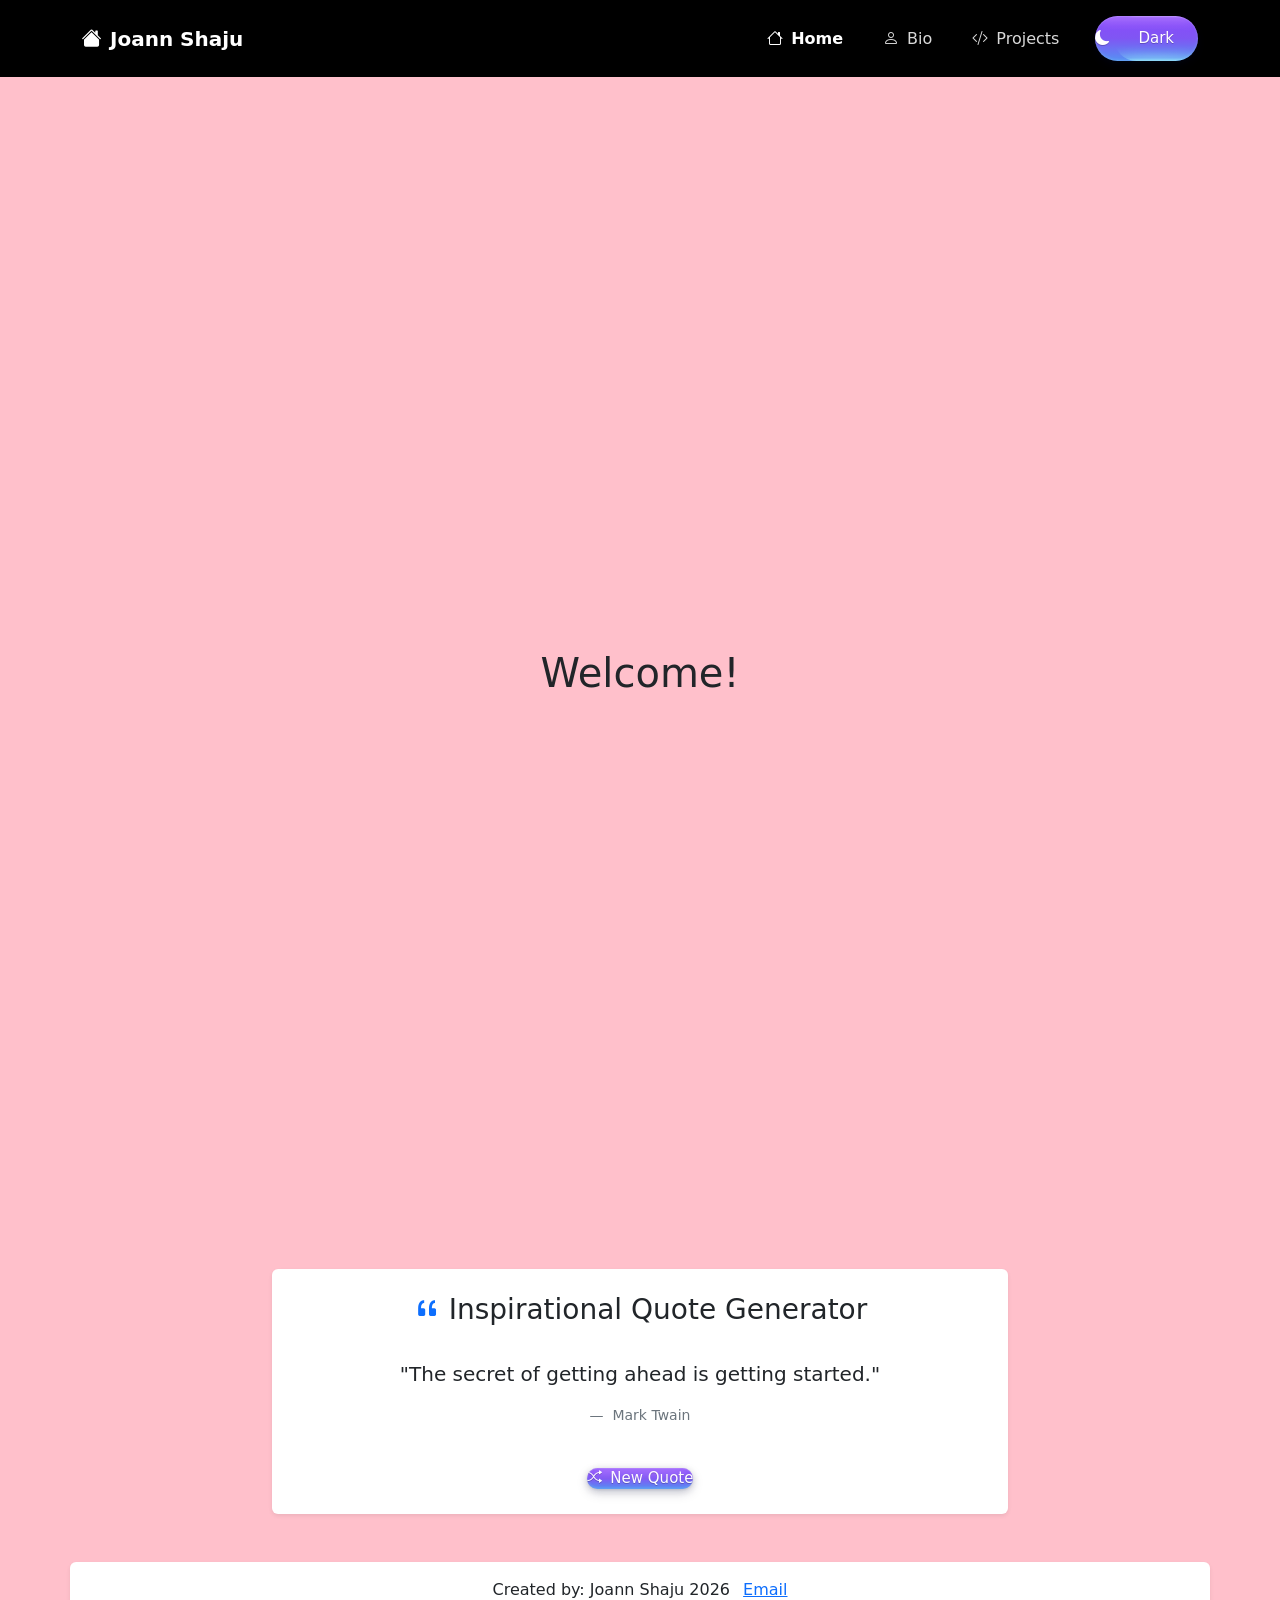
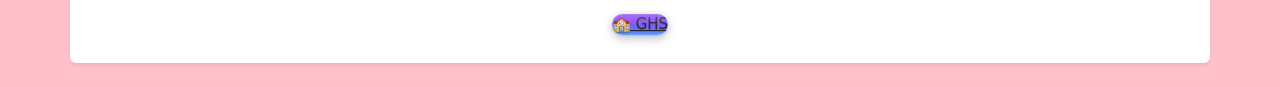
<file: index.html>
<!DOCTYPE html>
<html lang="en">
<head>
    <meta charset="utf-8">
    <meta name="viewport" content="width=device-width, initial-scale=1">
    <title>Home | Joann Shaju</title>
    <link href="https://cdn.jsdelivr.net/npm/bootstrap@5.1.3/dist/css/bootstrap.min.css" rel="stylesheet">
    <link rel="stylesheet" href="https://cdn.jsdelivr.net/npm/bootstrap-icons@1.11.1/font/bootstrap-icons.css">
    <link rel="stylesheet" href="styles.css">
    <link rel="icon" type="image/x-icon" href="https://codehs.com/uploads/76d04a3e003545540ce1db2277a7a264">
<link rel="icon" type="image/x-icon" href="https://codehs.com/uploads/76d04a3e003545540ce1db2277a7a264">
</head>
<body>

    <!-- Black Navbar with Centered Layout (class="container" instead of container-fluid) -->
    <nav class="navbar navbar-expand-lg myNav navbar-dark py-3 sticky-top">
        <div class="container">
            <a class="navbar-brand fw-bold text-white d-flex align-items-center gap-2" href="index.html">
                <i class="bi bi-house-fill"></i> Joann Shaju
            </a>

            <button class="navbar-toggler" type="button" data-bs-toggle="collapse" data-bs-target="#navbarText" aria-controls="navbarText" aria-expanded="false" aria-label="Toggle navigation">
                <span class="navbar-toggler-icon"></span>
            </button>

            <div class="collapse navbar-collapse justify-content-end" id="navbarText">
                <ul class="navbar-nav d-flex align-items-center gap-3 mt-2 mt-lg-0">
                    <li class="nav-item">
                        <a class="nav-link active text-white fw-bold d-flex align-items-center gap-2" href="index.html">
                            <i class="bi bi-house"></i> Home
                        </a>
                    </li>
                    <li class="nav-item">
                        <a class="nav-link text-white d-flex align-items-center gap-2" href="Bio.html">
                            <i class="bi bi-person"></i> Bio
                        </a>
                    </li>
                    <li class="nav-item">
                        <a class="nav-link text-white d-flex align-items-center gap-2" href="Project.html">
                            <i class="bi bi-code-slash"></i> Projects
                        </a>
                    </li>
                    <li class="nav-item ms-lg-2">
                        <button id="themeToggleBtn" class="btn btn-outline-light btn-sm d-flex align-items-center gap-1" onclick="toggleTheme()">
                            <i id="themeIcon" class="bi bi-moon-fill"></i> <span id="themeLabel">Dark</span>
                        </button>
                    </li>
                </ul>
            </div>
        </div>
    </nav>

    <main class="container my-5">
        
        <div class="parallax rounded my-4"></div>
        <h1 class="text-center my-4">Welcome!</h1>
        <div class="parallax rounded my-4"></div>

        <div class="row justify-content-center my-5">
            <div class="col-md-8">
                <div id="quoteCard" class="card shadow-sm p-4 text-center border-0">
                    <h3 class="mb-3"><i class="bi bi-quote text-primary me-2"></i>Inspirational Quote Generator</h3>
                    <figure class="my-3">
                        <blockquote class="blockquote">
                            <p id="quoteText" class="fs-5 italic">"The secret of getting ahead is getting started."</p>
                        </blockquote>
                        <figcaption id="quoteAuthor" class="blockquote-footer mt-1">
                            Mark Twain
                        </figcaption>
                    </figure>
                    <div class="mt-2">
                        <button class="btn btn-dark btn-sm" onclick="generateQuote()">
                            <i class="bi bi-shuffle me-1"></i> New Quote
                        </button>
                    </div>
                </div>
            </div>
        </div>

    </main>

    <footer class="mt-5 mb-4">
        <div class="container footer-box text-center p-3 bg-white text-dark rounded shadow-sm">
            Created by: Joann Shaju 2026
            <a href="mailto:joann.sha@lvjusd.org" class="ms-2">Email</a>
            
            <div class="mt-2 mb-2">
                <a class="btn btn-link btn-floating btn-lg text-body m-1"
                   href="https://granadahigh.livermoreschools.org/"
                   target="_blank"
                   role="button">🏫 GHS</a>
            </div>
        </div>
    </footer>

    <button id="backToTopBtn" class="btn btn-dark rounded-circle shadow" onclick="scrollToTop()" title="Go to top">
        <i class="bi bi-arrow-up-short fs-4"></i>
    </button>

    <script src="https://cdn.jsdelivr.net/npm/bootstrap@5.2.3/dist/js/bootstrap.bundle.min.js"></script>
    
    <script>
        function toggleTheme() {
            const body = document.body;
            const themeIcon = document.getElementById('themeIcon');
            const themeLabel = document.getElementById('themeLabel');
            const quoteCard = document.getElementById('quoteCard');

            body.classList.toggle('dark-mode');

            if (body.classList.contains('dark-mode')) {
                themeIcon.className = 'bi bi-sun-fill';
                themeLabel.textContent = 'Light';
                if (quoteCard) {
                    quoteCard.classList.add('bg-secondary', 'text-white');
                }
            } else {
                themeIcon.className = 'bi bi-moon-fill';
                themeLabel.textContent = 'Dark';
                if (quoteCard) {
                    quoteCard.classList.remove('bg-secondary', 'text-white');
                }
            }
        }

        const quotes = [
            { text: "The secret of getting ahead is getting started.", author: "Mark Twain" },
            { text: "It always seems impossible until it's done.", author: "Nelson Mandela" },
            { text: "Success is not final, failure is not fatal: it is the courage to continue that counts.", author: "Winston Churchill" },
            { text: "The only way to do great work is to love what you do.", author: "Steve Jobs" },
            { text: "Believe you can and you're halfway there.", author: "Theodore Roosevelt" },
            { text: "“Happiness is not by chance, but by choice.", author: "Jim Rohn" }
        ];

        function generateQuote() {
            const randomIndex = Math.floor(Math.random() * quotes.length);
            document.getElementById('quoteText').textContent = `"${quotes[randomIndex].text}"`;
            document.getElementById('quoteAuthor').textContent = quotes[randomIndex].author;
        }

        const backToTopBtn = document.getElementById("backToTopBtn");

        window.onscroll = function() {
            if (document.body.scrollTop > 200 || document.documentElement.scrollTop > 200) {
                backToTopBtn.style.display = "block";
            } else {
                backToTopBtn.style.display = "none";
            }
        };

        function scrollToTop() {
            window.scrollTo({
                top: 0,
                behavior: 'smooth'
            });
        }
    </script>
</body>
</html>
</file>
<file: styles.css>
body {
  background-color: pink;
}

.myNav {
    background-color: #000000 !important;
}

.navbar-nav .nav-link {
    color: rgba(255, 255, 255, 0.85) !important;
    transition: all 0.2s ease-in-out;
    padding: 6px 12px !important;
    border-radius: 4px;
}

.navbar-nav .nav-link:hover {
    color: #ffffff !important;
    background-color: rgba(255, 255, 255, 0.15);
    transform: translateY(-1px);
}

.navbar-nav .nav-link.active {
    color: #ffffff !important;
    font-weight: 700;
}

html {
  scroll-behavior: smooth;
}

nav li:hover {
  background-color: pink;
  transform: scale(1);
}

.parallax {
  background-image: url("https://codehs.com/uploads/a6581057b89bf186191ec55f5d43b38f");
  min-height: 500px;
  background-attachment: fixed;
  background-position: center;
  background-repeat: no-repeat;
  background-size: cover;
}

.wiggle-img:hover { 
  animation: tilt-wiggle 0.3s ease-in-out infinite;
}

@keyframes tilt-wiggle {
  0%, 100% { transform: rotate(0deg); }
  25% { transform: rotate(-3deg); }
  75% { transform: rotate(3deg); }
}

.footer {
  max-width: 500px;         
  margin: 0 auto;           
  background-color: #ffffff;
  border-radius: 8px;       
  box-shadow: 0px 4px 6px rgba(0, 0, 0, 0.1); 
}

@media screen and (max-width: 798px) {
  body {
    background-color: #fc8549;
  }
  .parallax {
    background-attachment: scroll;
  }
}

@media screen and (min-width: 1024px) {
  body {
    background-color: pink;
  }

.btn {
  --fancy-button-gradient-0: #8d49fd;
  --fancy-button-gradient-50: #7f56f3;
  --fancy-button-gradient-100: #5691f3;
  --fancy-button-inner-shadow-top: rgba(233, 209, 255, 0.2);
  --fancy-button-inner-shadow-top-lg: rgba(9, 12, 60, 0.1);
  --fancy-button-inner-shadow-bottom: rgba(137, 222, 246, 0.3);
  --fancy-button-shine-top: #e9d1ff;
  --fancy-button-shine-bottom: #adfff9;
  font-weight: 500;
  font-size: 15px;
  line-height: 21px;
  text-shadow: 0px 0.5px 0.5px rgba(0, 0, 0, 0.2);
  padding: 0;
  margin: 0;
  appearance: none;
  border: none;
  outline: none;
  overflow: hidden;
  position: relative;
  cursor: pointer;
  z-index: 1;
  border-radius: 25px;
  color: #fff;
  background-image: linear-gradient(
    to bottom,
    var(--fancy-button-gradient-0) 0%,
    var(--fancy-button-gradient-50) 50%,
    var(--fancy-button-gradient-100) 100%
  );
  box-shadow:
    0px 4px 12px rgba(9, 12, 60, 0.15),
    0px 2px 8px rgba(9, 12, 60, 0.15),
    0px 1px 3px var(--fancy-button-inner-shadow-top-lg),
    inset 0px 1px 1px var(--fancy-button-inner-shadow-top),
    inset 0px -1px 3px var(--fancy-button-inner-shadow-bottom);
}

.btn:before,
.btn:after {
  content: "";
  position: absolute;
  border-radius: inherit;
  will-change: transform;
}

.btn:before {
  left: 50%;
  transform: translateX(-50%);
  background-color: var(--fancy-button-shine-top);
  width: 96px;
  height: 6px;
  top: -3px;
  opacity: 0.6;
  filter: blur(6px);
  transition: opacity 0.25s;
}

.btn:after {
  inset: 0;
  background-size: cover;
  z-index: 2;
  opacity: 0.3;
  mix-blend-mode: overlay;
  pointer-events: none;
}

.btn span {
  display: block;
  padding: 12px 24px;
  border-radius: inherit;
  overflow: hidden;
  position: relative;
  background-image: linear-gradient(
    to bottom,
    var(--fancy-button-shine-top),
    transparent 8px
  );
  background-position: 0 -6px;
  background-repeat: no-repeat;
  z-index: 1;
}

.btn span:before,
.btn span:after {
  content: "";
  position: absolute;
  left: 50%;
  transform: translateX(-50%);
  border-radius: 50%;
  background-color: var(--fancy-button-shine-bottom);
  transition:
    opacity 0.25s,
    transform 0.25s;
  will-change: transform;
}

.btn span:before {
  width: 92px;
  height: 8px;
  bottom: -4px;
  opacity: 0.75;
  filter: blur(6px);
}

.btn span:after {
  width: 112px;
  height: 1px;
  bottom: 0;
  opacity: 0.9;
  filter: blur(1px);
}

.btn:hover span:before {
  opacity: 0.8;
}

.btn:hover span:before {
  transform: translateX(-50%) scale(1.25);
}

.btn:hover span:after {
  opacity: 1;
}
/* Dark Mode Toggle Styling */
body.dark-mode {
    background-color: #121212 !important;
    color: #f1f1f1 !important;
}

body.dark-mode .bg-white {
    background-color: #1e1e1e !important;
    color: #ffffff !important;
}

/* Floating Back to Top Button */
#backToTopBtn {
    display: none;
    position: fixed;
    bottom: 30px;
    right: 30px;
    z-index: 99;
    width: 45px;
    height: 45px;
    border: none;
    outline: none;
    cursor: pointer;
    transition: opacity 0.3s, transform 0.2s;
}

#backToTopBtn:hover {
    transform: translateY(-3px);
}
}
</file>
